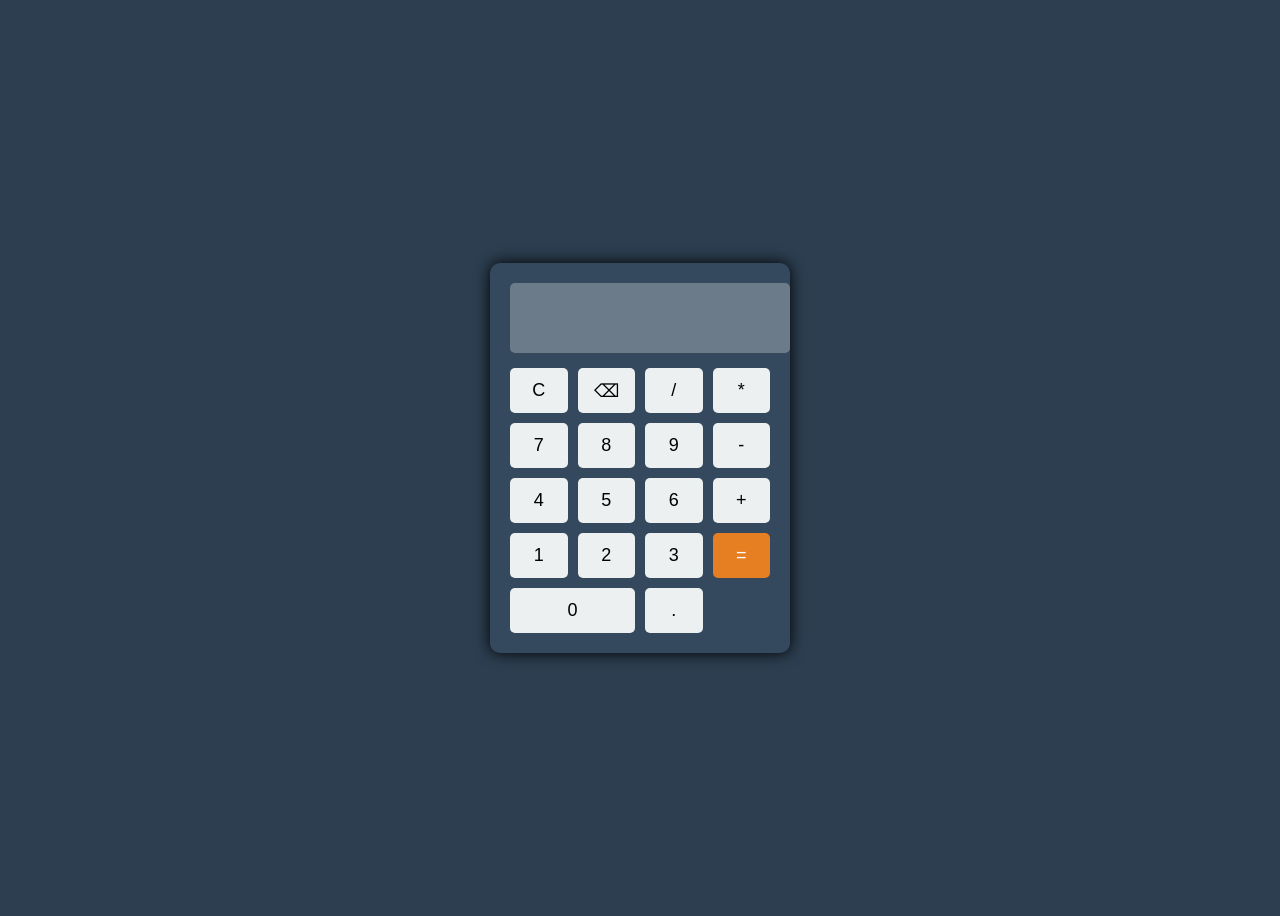
<file: index.html>
<!DOCTYPE html>
<html lang="en">

<head>
<meta charset="UTF-8">
<title>Calculator</title>
<link rel="stylesheet" href="style.css">
</head>

<body>

<div class="calculator">

<input type="text" id="display" disabled>

<div class="buttons">

<button onclick="clearDisplay()">C</button>
<button onclick="deleteLast()">⌫</button>
<button onclick="appendValue('/')">/</button>
<button onclick="appendValue('*')">*</button>

<button onclick="appendValue('7')">7</button>
<button onclick="appendValue('8')">8</button>
<button onclick="appendValue('9')">9</button>
<button onclick="appendValue('-')">-</button>

<button onclick="appendValue('4')">4</button>
<button onclick="appendValue('5')">5</button>
<button onclick="appendValue('6')">6</button>
<button onclick="appendValue('+')">+</button>

<button onclick="appendValue('1')">1</button>
<button onclick="appendValue('2')">2</button>
<button onclick="appendValue('3')">3</button>
<button class="equal" onclick="calculate()">=</button>

<button onclick="appendValue('0')" class="zero">0</button>
<button onclick="appendValue('.')">.</button>

</div>

</div>

<script src="script.js"></script>

</body>
</html>
</file>
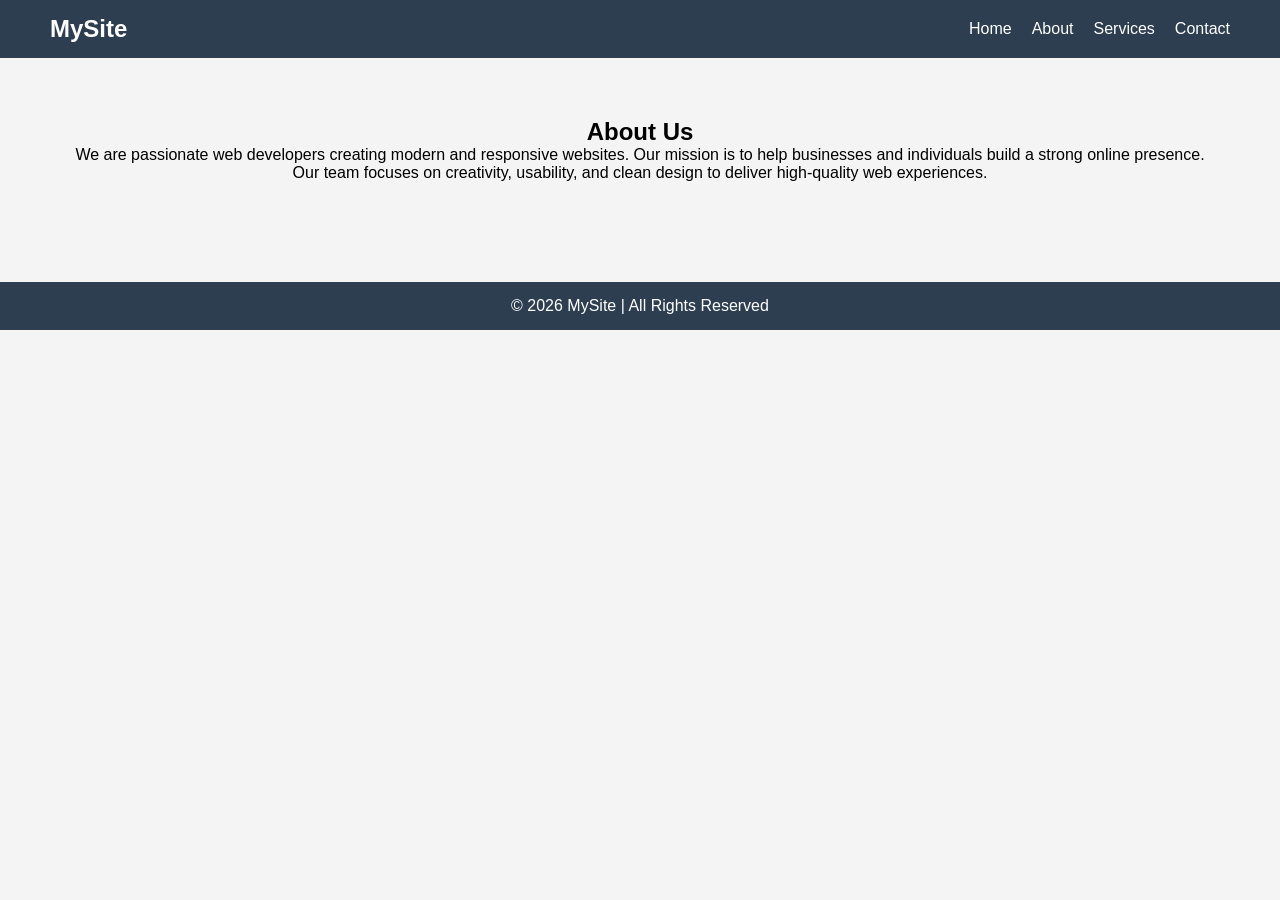
<file: about.html>
<!DOCTYPE html>
<html>
<head>
<title>About</title>
<link rel="stylesheet" href="style1.css">
</head>

<body>

<header>
<nav>
<h2 class="logo">MySite</h2>
<ul>
<li><a href="index.html">Home</a></li>
<li><a href="about.html">About</a></li>
<li><a href="service.html">Services</a></li>
<li><a href="contact.html">Contact</a></li>
</ul>
</nav>
</header>

<section class="page">
<h1>About Us</h1>

<p>
We are passionate web developers creating modern and responsive websites.
Our mission is to help businesses and individuals build a strong online presence.
</p>

<p>
Our team focuses on creativity, usability, and clean design to deliver
high-quality web experiences.
</p>

</section>

<footer>
<p>© 2026 MySite | All Rights Reserved</p>
</footer>

</body>
</html>
</file>
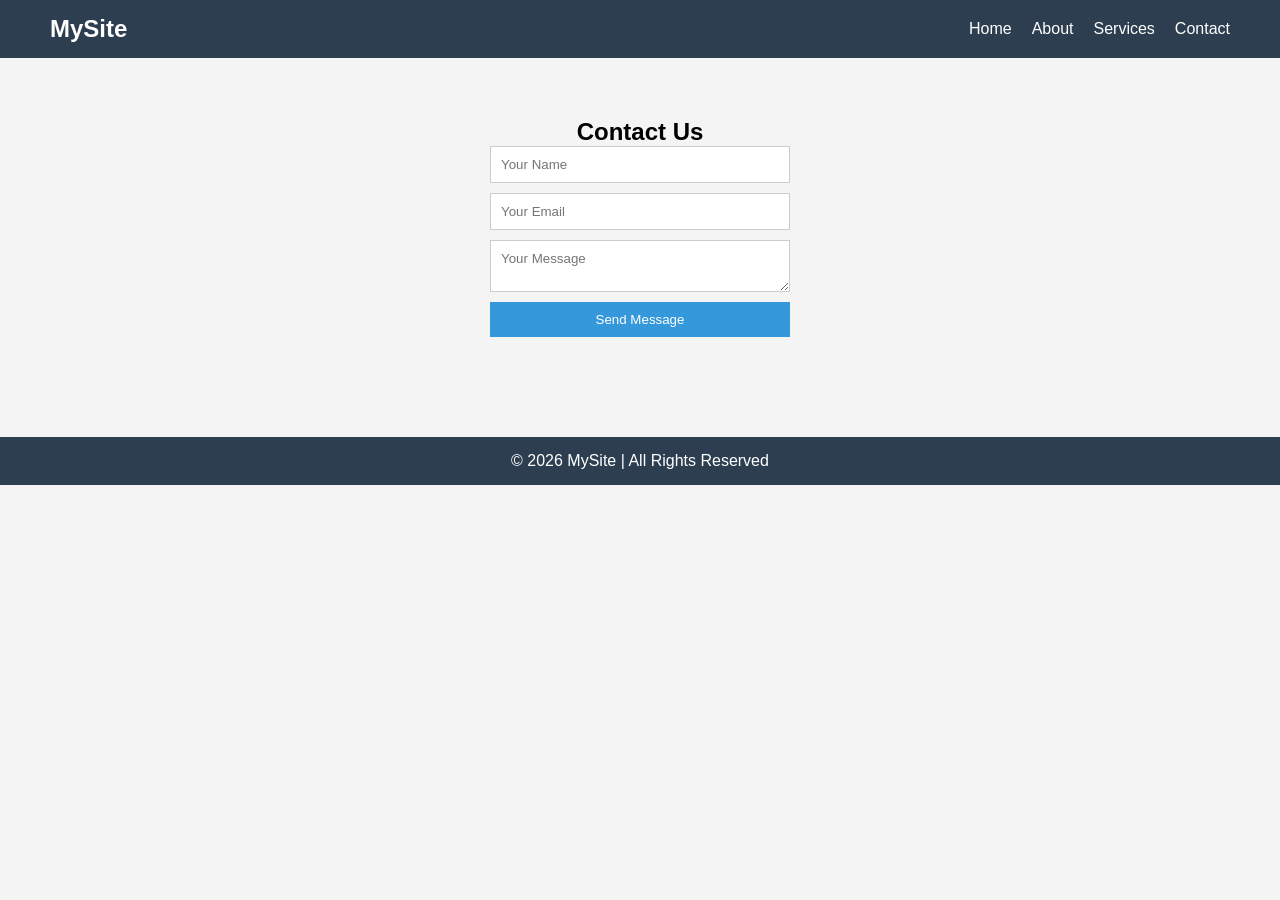
<file: contact.html>
<!DOCTYPE html>
<html>
<head>
<title>Contact</title>
<link rel="stylesheet" href="style1.css">
</head>

<body>

<header>
<nav>
<h2 class="logo">MySite</h2>
<ul>
<li><a href="index.html">Home</a></li>
<li><a href="about.html">About</a></li>
<li><a href="service.html">Services</a></li>
<li><a href="contact.html">Contact</a></li>
</ul>
</nav>
</header>

<section class="page">

<h1>Contact Us</h1>

<form class="contact-form">

<input type="text" placeholder="Your Name" required>

<input type="email" placeholder="Your Email" required>

<textarea placeholder="Your Message"></textarea>

<button type="submit">Send Message</button>

</form>

</section>

<footer>
<p>© 2026 MySite | All Rights Reserved</p>
</footer>

</body>
</html>
</file>
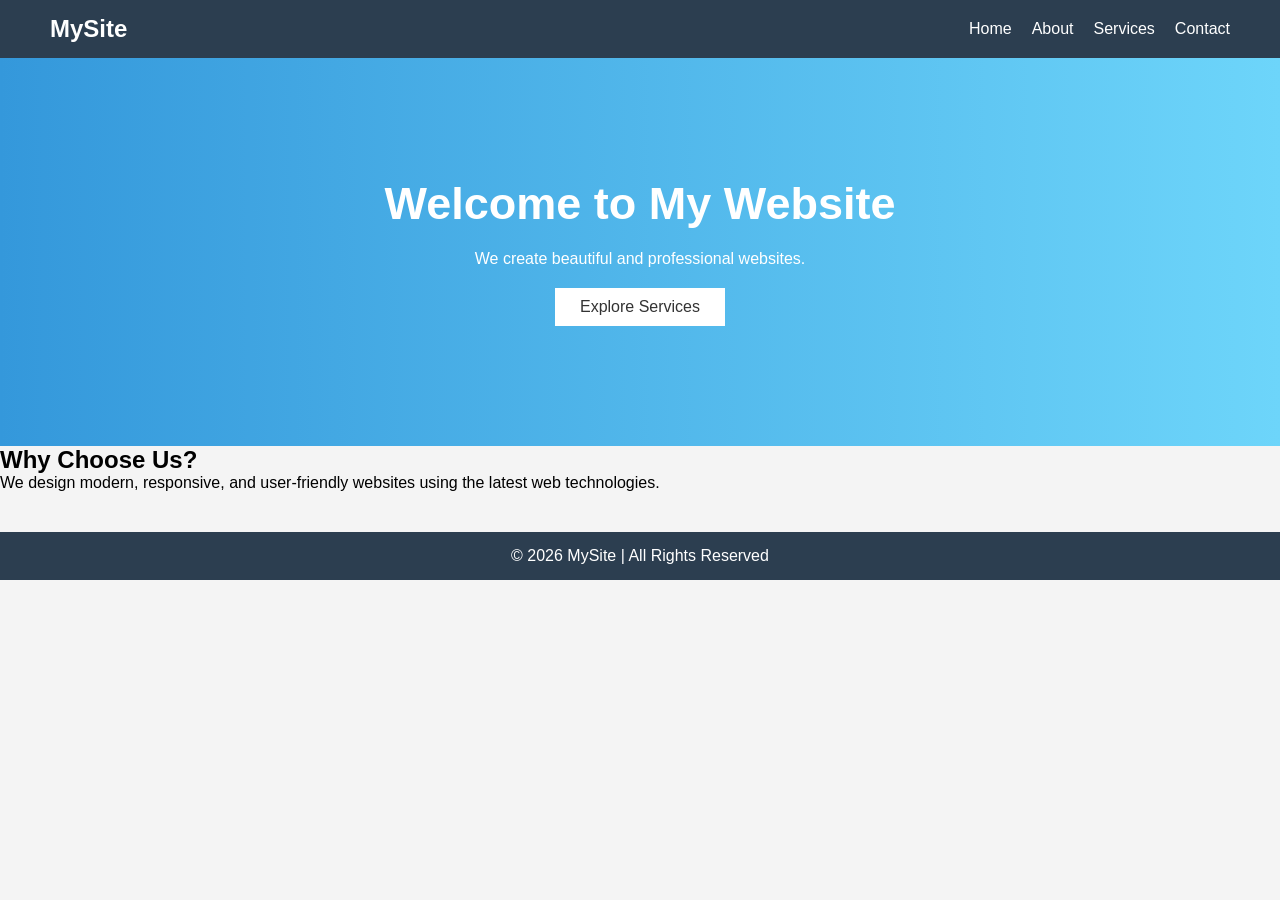
<file: home.html>
<!DOCTYPE html>
<html>
<head>
<title>My Website</title>
<link rel="stylesheet" href="style1.css">
</head>

<body>

<header>
<nav>
<h2 class="logo">MySite</h2>
<ul>
<li><a href="index.html">Home</a></li>
<li><a href="about.html">About</a></li>
<li><a href="service.html">Services</a></li>
<li><a href="contact.html">Contact</a></li>
</ul>
</nav>
</header>

<section class="hero">
<h1>Welcome to My Website</h1>
<p>We create beautiful and professional websites.</p>
<a href="service.html" class="btn">Explore Services</a>
</section>

<section class="home-content">
<h2>Why Choose Us?</h2>
<p>We design modern, responsive, and user-friendly websites using the latest web technologies.</p>
</section>

<footer>
<p>© 2026 MySite | All Rights Reserved</p>
</footer>

</body>
</html>
</file>
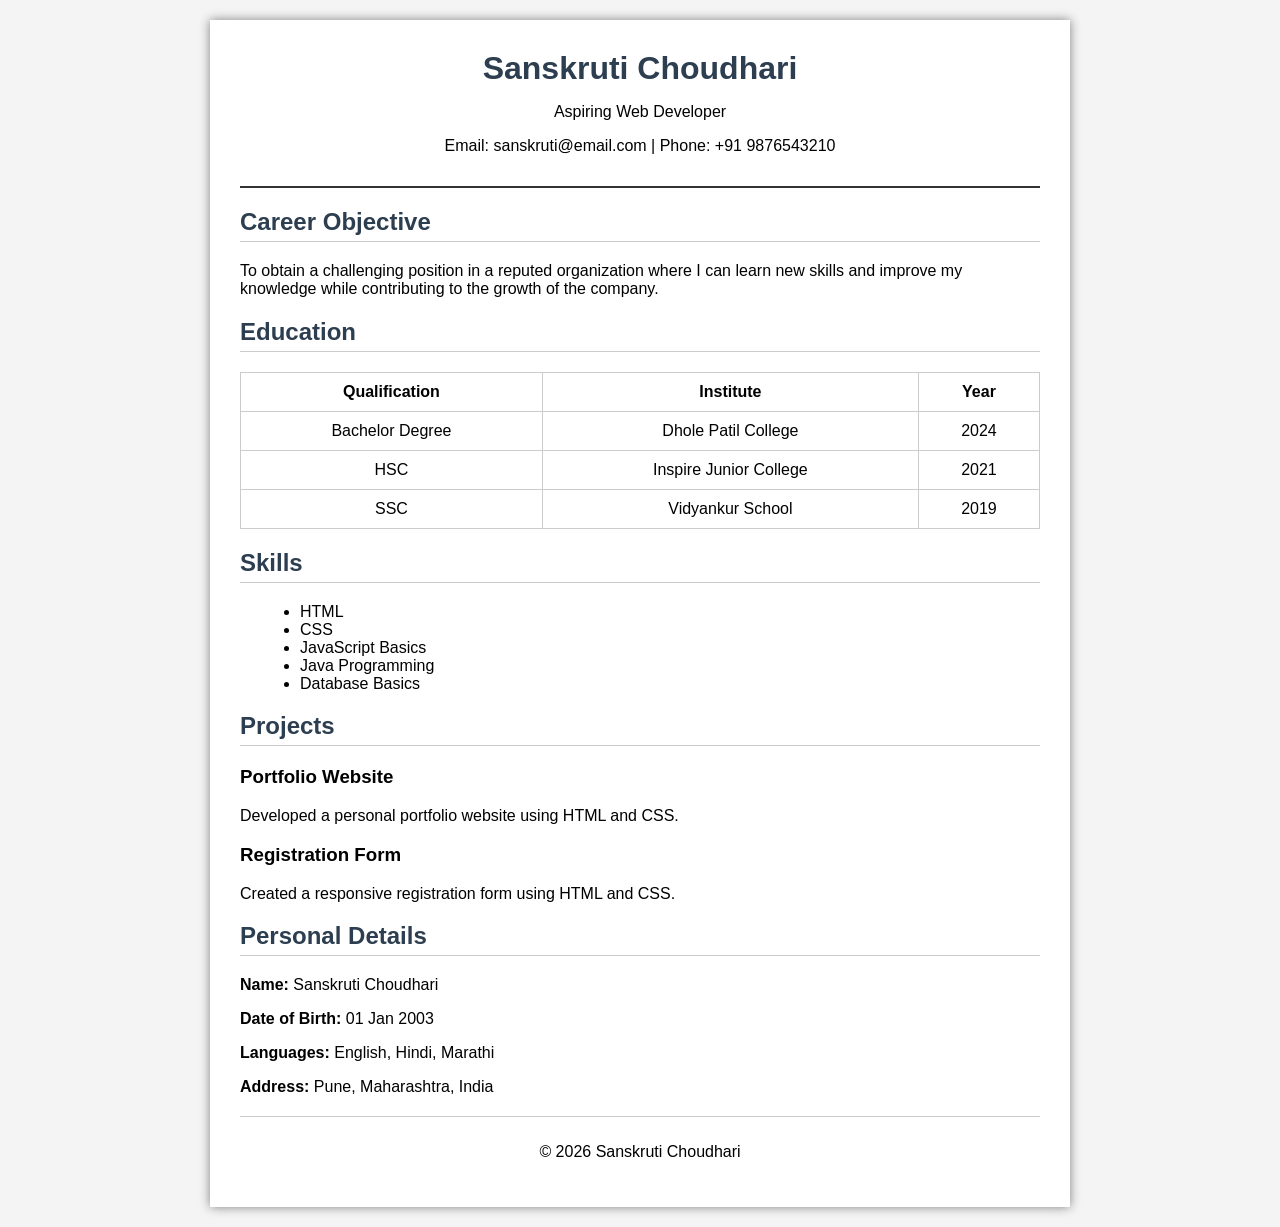
<file: resume.html>
<!DOCTYPE html>
<html lang="en">
<head>
<meta charset="UTF-8">
<meta name="viewport" content="width=device-width, initial-scale=1.0">
<title>Professional Resume</title>
<link rel="stylesheet" href="resume.css">
</head>

<body>

<div class="resume">

<!-- Header -->
<header>
<h1>Sanskruti Choudhari</h1>
<p>Aspiring Web Developer</p>
<p>Email: sanskruti@email.com | Phone: +91 9876543210</p>
</header>

<!-- Career Objective -->
<section>
<h2>Career Objective</h2>
<p>
To obtain a challenging position in a reputed organization where I can
learn new skills and improve my knowledge while contributing to the
growth of the company.
</p>
</section>

<!-- Education -->
<section>
<h2>Education</h2>
<table>
<tr>
<th>Qualification</th>
<th>Institute</th>
<th>Year</th>
</tr>

<tr>
<td>Bachelor Degree</td>
<td>Dhole Patil College</td>
<td>2024</td>
</tr>

<tr>
<td>HSC</td>
<td>Inspire Junior College</td>
<td>2021</td>
</tr>

<tr>
<td>SSC</td>
<td>Vidyankur School</td>
<td>2019</td>
</tr>

</table>
</section>

<!-- Skills -->
<section>
<h2>Skills</h2>
<ul>
<li>HTML</li>
<li>CSS</li>
<li>JavaScript Basics</li>
<li>Java Programming</li>
<li>Database Basics</li>
</ul>
</section>

<!-- Projects -->
<section>
<h2>Projects</h2>

<h3>Portfolio Website</h3>
<p>Developed a personal portfolio website using HTML and CSS.</p>

<h3>Registration Form</h3>
<p>Created a responsive registration form using HTML and CSS.</p>

</section>

<!-- Personal Details -->
<section>
<h2>Personal Details</h2>
<p><b>Name:</b> Sanskruti Choudhari</p>
<p><b>Date of Birth:</b> 01 Jan 2003</p>
<p><b>Languages:</b> English, Hindi, Marathi</p>
<p><b>Address:</b> Pune, Maharashtra, India</p>
</section>

<!-- Footer -->
<footer>
<p>© 2026 Sanskruti Choudhari</p>
</footer>

</div>

</body>
</html>
</file>
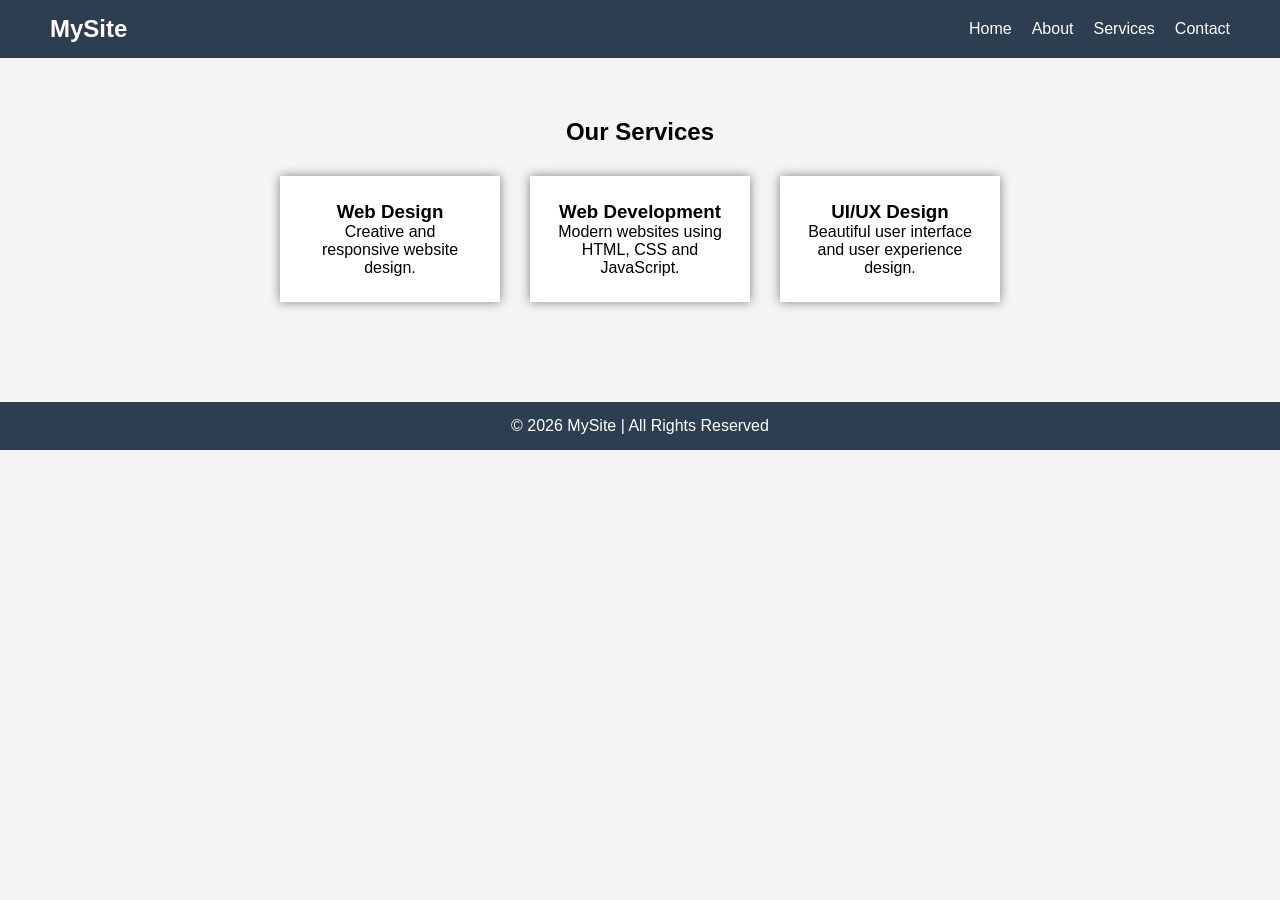
<file: service.html>
<!DOCTYPE html>
<html>
<head>
<title>Services</title>
<link rel="stylesheet" href="style1.css">
</head>

<body>

<header>
<nav>
<h2 class="logo">MySite</h2>
<ul>
<li><a href="index.html">Home</a></li>
<li><a href="about.html">About</a></li>
<li><a href="service.html">Services</a></li>
<li><a href="contact.html">Contact</a></li>
</ul>
</nav>
</header>

<section class="page">
<h1>Our Services</h1>

<div class="service-container">

<div class="service-box">
<h3>Web Design</h3>
<p>Creative and responsive website design.</p>
</div>

<div class="service-box">
<h3>Web Development</h3>
<p>Modern websites using HTML, CSS and JavaScript.</p>
</div>

<div class="service-box">
<h3>UI/UX Design</h3>
<p>Beautiful user interface and user experience design.</p>
</div>

</div>

</section>

<footer>
<p>© 2026 MySite | All Rights Reserved</p>
</footer>

</body>
</html>
</file>
<file: style.css>
body{
display:flex;
justify-content:center;
align-items:center;
height:100vh;
background:#2c3e50;
font-family:Arial;
}

.calculator{
background:#34495e;
padding:20px;
border-radius:10px;
width:260px;
box-shadow:0 0 15px black;
}

#display{
width:100%;
height:50px;
font-size:22px;
margin-bottom:15px;
text-align:right;
padding:10px;
border:none;
border-radius:5px;
}

.buttons{
display:grid;
grid-template-columns:repeat(4,1fr);
gap:10px;
}

button{
height:45px;
font-size:18px;
border:none;
border-radius:5px;
background:#ecf0f1;
cursor:pointer;
}

button:hover{
background:#bdc3c7;
}

.equal{
background:#e67e22;
color:white;
}

.equal:hover{
background:#d35400;
}

.zero{
grid-column:span 2;
}
</file>
<file: style1.css>
*{
margin:0;
padding:0;
box-sizing:border-box;
font-family:Arial;
}

body{
background:#f4f4f4;
}

/* Navbar */

header{
background:#2c3e50;
padding:15px 50px;
}

nav{
display:flex;
justify-content:space-between;
align-items:center;
}

.logo{
color:white;
}

nav ul{
list-style:none;
display:flex;
}

nav ul li{
margin-left:20px;
}

nav ul li a{
color:white;
text-decoration:none;
font-size:16px;
}

/* Hero */

.hero{
text-align:center;
padding:120px 20px;
background:linear-gradient(to right,#3498db,#6dd5fa);
color:white;
}

.hero h1{
font-size:45px;
margin-bottom:20px;
}

.btn{
display:inline-block;
background:white;
color:#333;
padding:10px 25px;
text-decoration:none;
margin-top:20px;
}

/* Page */

.page{
padding:60px;
text-align:center;
}

/* Services */

.service-container{
display:flex;
justify-content:center;
gap:30px;
margin-top:30px;
}

.service-box{
background:white;
padding:25px;
width:220px;
box-shadow:0 0 10px gray;
}

/* Contact Form */

.contact-form{
width:300px;
margin:auto;
display:flex;
flex-direction:column;
gap:10px;
}

.contact-form input,
.contact-form textarea{
padding:10px;
border:1px solid #ccc;
}

.contact-form button{
padding:10px;
background:#3498db;
border:none;
color:white;
cursor:pointer;
}

/* Footer */

footer{
background:#2c3e50;
color:white;
text-align:center;
padding:15px;
margin-top:40px;
}
</file>
<file: resume.css>
body{
font-family: Arial, sans-serif;
background:#f4f4f4;
margin:0;
padding:20px;
}

.resume{
background:white;
width:800px;
margin:auto;
padding:30px;
box-shadow:0 0 10px gray;
}

header{
text-align:center;
border-bottom:2px solid #333;
padding-bottom:15px;
margin-bottom:20px;
}

h1{
margin:0;
color:#2c3e50;
}

h2{
color:#2c3e50;
border-bottom:1px solid #ccc;
padding-bottom:5px;
}

table{
width:100%;
border-collapse:collapse;
margin-top:10px;
}

table, th, td{
border:1px solid #ccc;
}

th, td{
padding:10px;
text-align:center;
}

ul{
margin-left:20px;
}

footer{
text-align:center;
margin-top:20px;
padding-top:10px;
border-top:1px solid #ccc;
}
</file>
